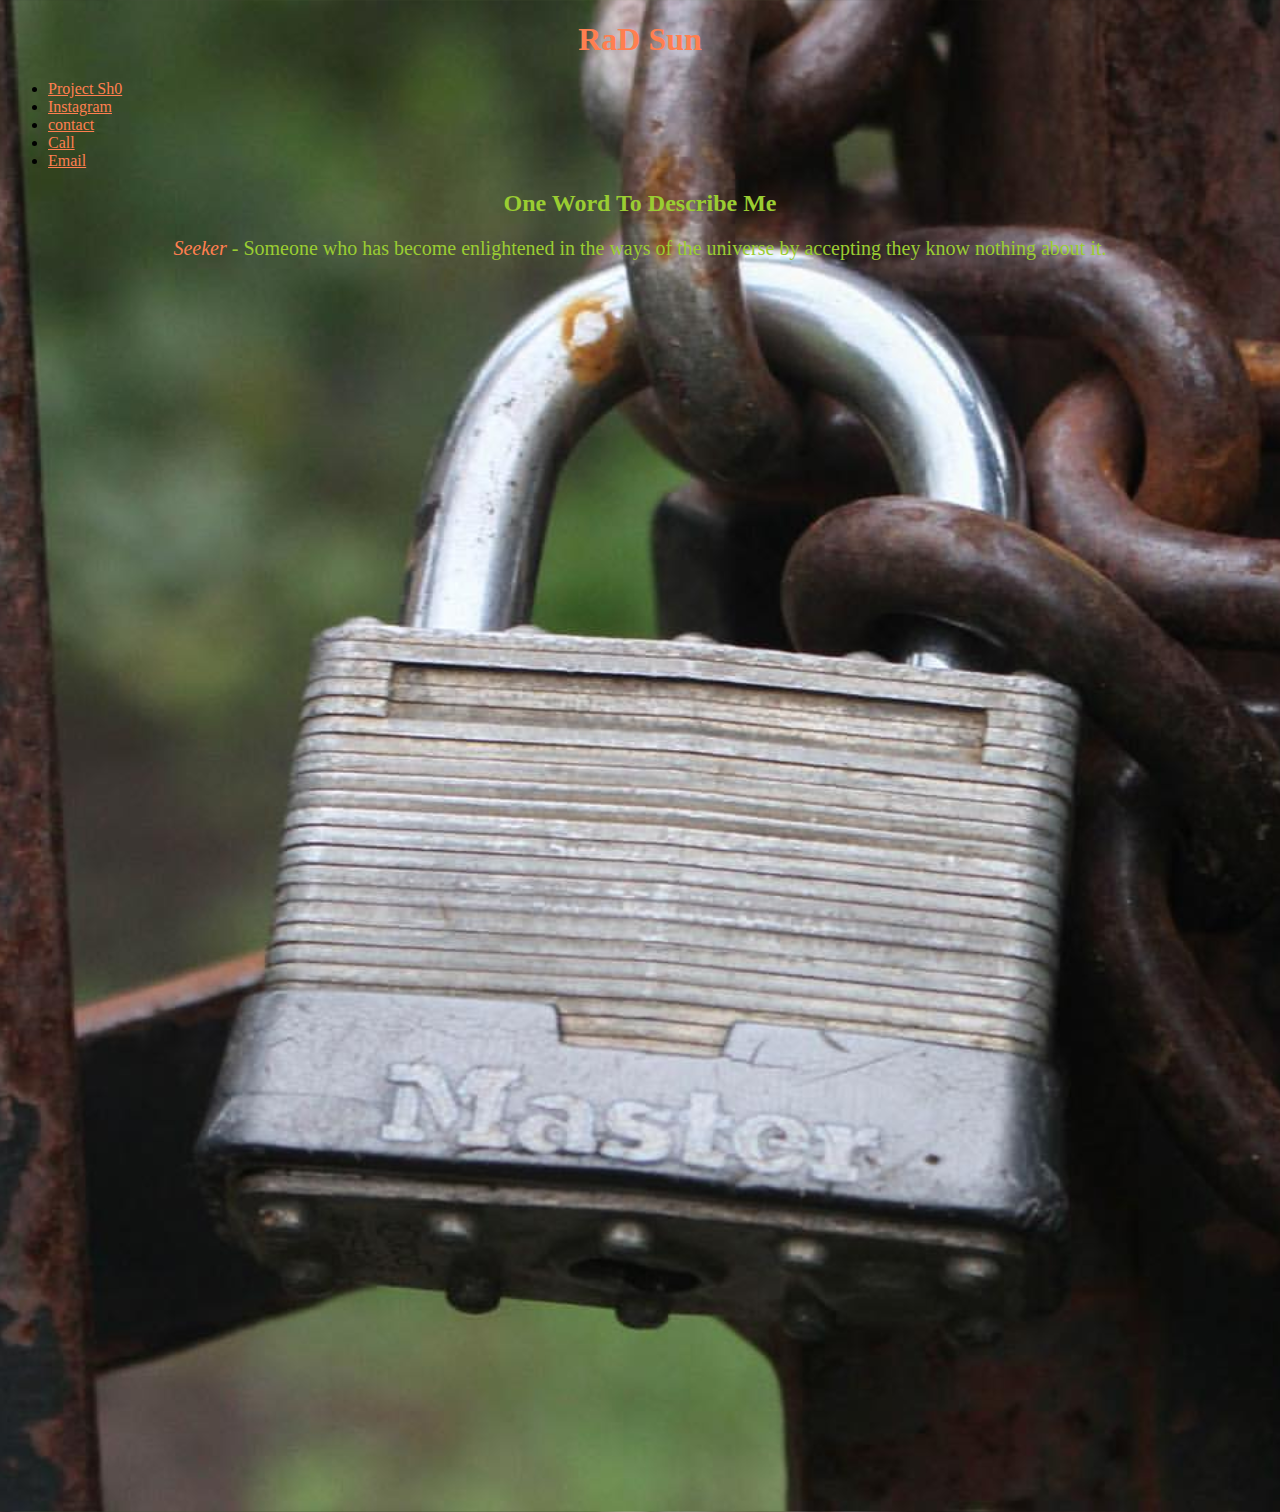
<file: index.html>
<!doctype html>
<html>
    <head>
        <title>Tab-Sun</title>
        <link href="style.css" rel="stylesheet" type="text/css">
        <script src="p5/p5.min.js"></script>             
        <script src="selfie.js"></script>   
    </head>
<body>
    
    
    
    
    
    
    <header>
        
        
        
        
        <h1>RaD Sun</h1>
        <nav>
            <ul>
                <li><a href="about.html">Project Sh0</a></li>
                <li><a href="https://www.instagram.com/p/BcKWQKfF-dCSX0G2SJpmei0nrP7tX32ridqIOM0/?utm_source=ig_share_sheet&igshid=9cj2v0o8prnz">Instagram</a></li>
               
               <li><a href="contact.html">contact</a></li>
                <li><a href="tel:+3478817141">Call</a></li>
                <li><a href="mailto:tgod3223@gmail.com">Email</a></li>
            </ul>
        </nav>
    </header>
    <div>
      
        <h2>One Word To Describe Me</h2>
        <p><b></b> <i>Seeker</i> - Someone who has become enlightened in the ways of the universe by accepting they know nothing about it. 
        
   
            
           <iframe width="560" height="315" src="https://www.youtube.com/embed/mMfxI3r_LyA" frameborder="0" allow="accelerometer; autoplay; encrypted-media; gyroscope; picture-in-picture" allowfullscreen></iframe>
            
            
        
            
   
        </p>
    </div>
    </body>
    
    
            
            
<!--       <footer>-->
    

<!--        <nav>-->
<!--            <ul>-->
<!--                <li><a href="about.html">Project Sh0</a></li>-->
<!--
                <li><a href="https://www.instagram.com/p/BcKWQKfF-dCSX0G2SJpmei0nrP7tX32ridqIOM0/?utm_source=ig_share_sheet&igshid=9cj2v0o8prnz">Instagram</a></li>
               
               <li><a href="contact.html">contact</a></li>
                <li><a href="tel:+3478817141">Call</a></li>
                <li><a href="mailto:tgod3223@gmail.com">Email</a></li>
            </ul>
-->
<!--        </nav>-->
    
    
    
<!--    </footer>     -->
</file>
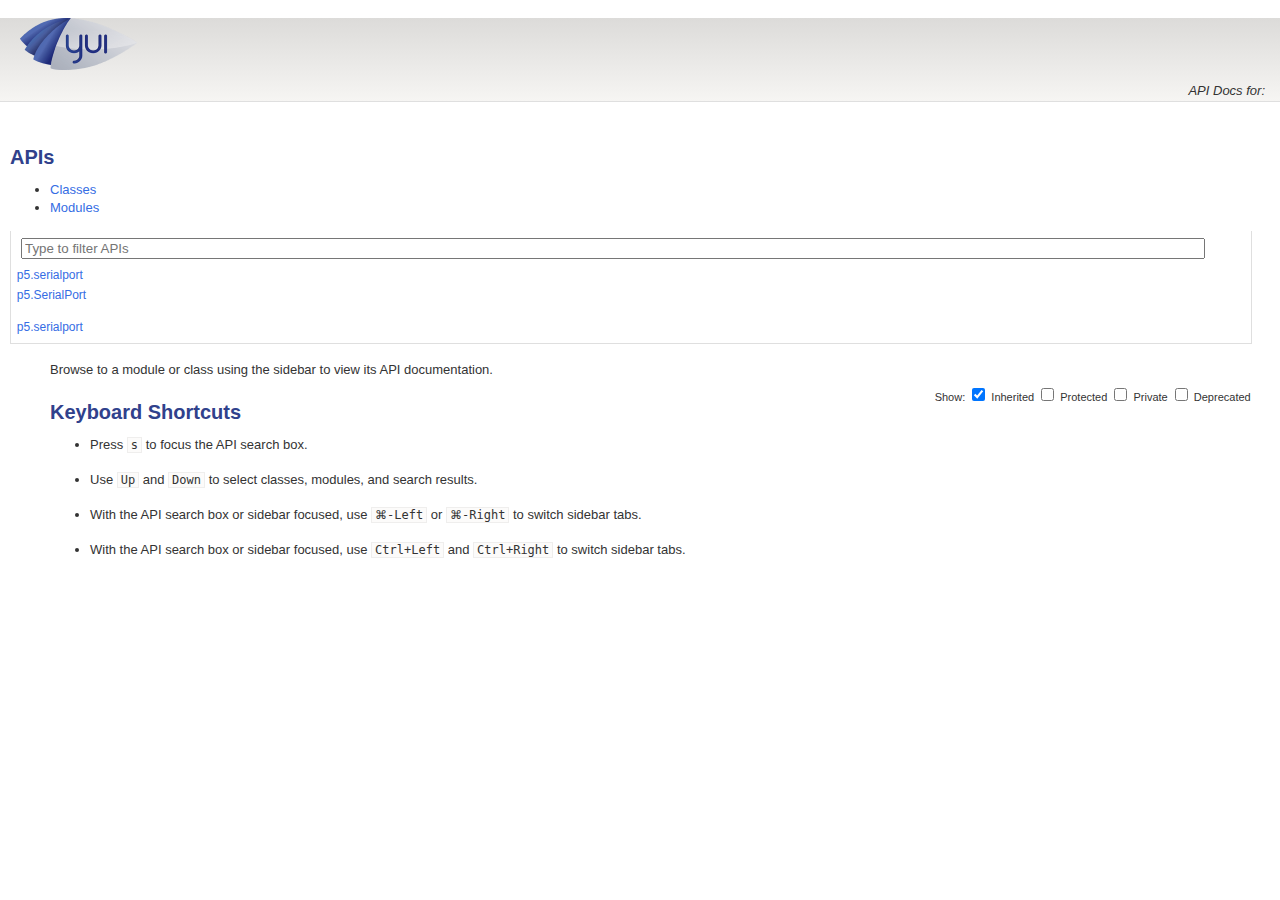
<file: p5/addons/p5.serialport-master/docs/index.html>
<!DOCTYPE html>
<html lang="en">
<head>
    <meta charset="utf-8">
    <title></title>
    <link rel="stylesheet" href="http://yui.yahooapis.com/3.9.1/build/cssgrids/cssgrids-min.css">
    <link rel="stylesheet" href="./assets/vendor/prettify/prettify-min.css">
    <link rel="stylesheet" href="./assets/css/main.css" id="site_styles">
    <link rel="icon" href="./assets/favicon.ico">
    <script src="http://yui.yahooapis.com/combo?3.9.1/build/yui/yui-min.js"></script>
</head>
<body class="yui3-skin-sam">

<div id="doc">
    <div id="hd" class="yui3-g header">
        <div class="yui3-u-3-4">
                <h1><img src="./assets/css/logo.png" title="" width="117" height="52"></h1>
        </div>
        <div class="yui3-u-1-4 version">
            <em>API Docs for: </em>
        </div>
    </div>
    <div id="bd" class="yui3-g">

        <div class="yui3-u-1-4">
            <div id="docs-sidebar" class="sidebar apidocs">
                <div id="api-list">
                    <h2 class="off-left">APIs</h2>
                    <div id="api-tabview" class="tabview">
                        <ul class="tabs">
                            <li><a href="#api-classes">Classes</a></li>
                            <li><a href="#api-modules">Modules</a></li>
                        </ul>
                
                        <div id="api-tabview-filter">
                            <input type="search" id="api-filter" placeholder="Type to filter APIs">
                        </div>
                
                        <div id="api-tabview-panel">
                            <ul id="api-classes" class="apis classes">
                                <li><a href="./classes/p5.serialport.html">p5.serialport</a></li>
                                <li><a href="./classes/p5.SerialPort.html">p5.SerialPort</a></li>
                            </ul>
                
                
                            <ul id="api-modules" class="apis modules">
                                <li><a href="./modules/p5.serialport.html">p5.serialport</a></li>
                            </ul>
                        </div>
                    </div>
                </div>
            </div>
        </div>
        <div class="yui3-u-3-4">
                <div id="api-options">
                    Show:
                    <label for="api-show-inherited">
                        <input type="checkbox" id="api-show-inherited" checked>
                        Inherited
                    </label>
            
                    <label for="api-show-protected">
                        <input type="checkbox" id="api-show-protected">
                        Protected
                    </label>
            
                    <label for="api-show-private">
                        <input type="checkbox" id="api-show-private">
                        Private
                    </label>
                    <label for="api-show-deprecated">
                        <input type="checkbox" id="api-show-deprecated">
                        Deprecated
                    </label>
            
                </div>
            
            <div class="apidocs">
                <div id="docs-main">
                    <div class="content">
    <div class="apidocs">
        <div id="docs-main" class="content">
            <p>
            Browse to a module or class using the sidebar to view its API documentation.
            </p>

            <h2>Keyboard Shortcuts</h2>

            <ul>
                <li><p>Press <kbd>s</kbd> to focus the API search box.</p></li>

                <li><p>Use <kbd>Up</kbd> and <kbd>Down</kbd> to select classes, modules, and search results.</p></li>

                <li class="mac-only"><p>With the API search box or sidebar focused, use <kbd><span class="cmd">&#x2318;</span>-Left</kbd> or <kbd><span class="cmd">&#x2318;</span>-Right</kbd> to switch sidebar tabs.</p></li>

                <li class="pc-only"><p>With the API search box or sidebar focused, use <kbd>Ctrl+Left</kbd> and <kbd>Ctrl+Right</kbd> to switch sidebar tabs.</p></li>
            </ul>
        </div>
    </div>


                    </div>
                </div>
            </div>
        </div>
    </div>
</div>
<script src="./assets/vendor/prettify/prettify-min.js"></script>
<script>prettyPrint();</script>
<script src="./assets/js/yui-prettify.js"></script>
<script src="./assets/../api.js"></script>
<script src="./assets/js/api-filter.js"></script>
<script src="./assets/js/api-list.js"></script>
<script src="./assets/js/api-search.js"></script>
<script src="./assets/js/apidocs.js"></script>
</body>
</html>
</file>
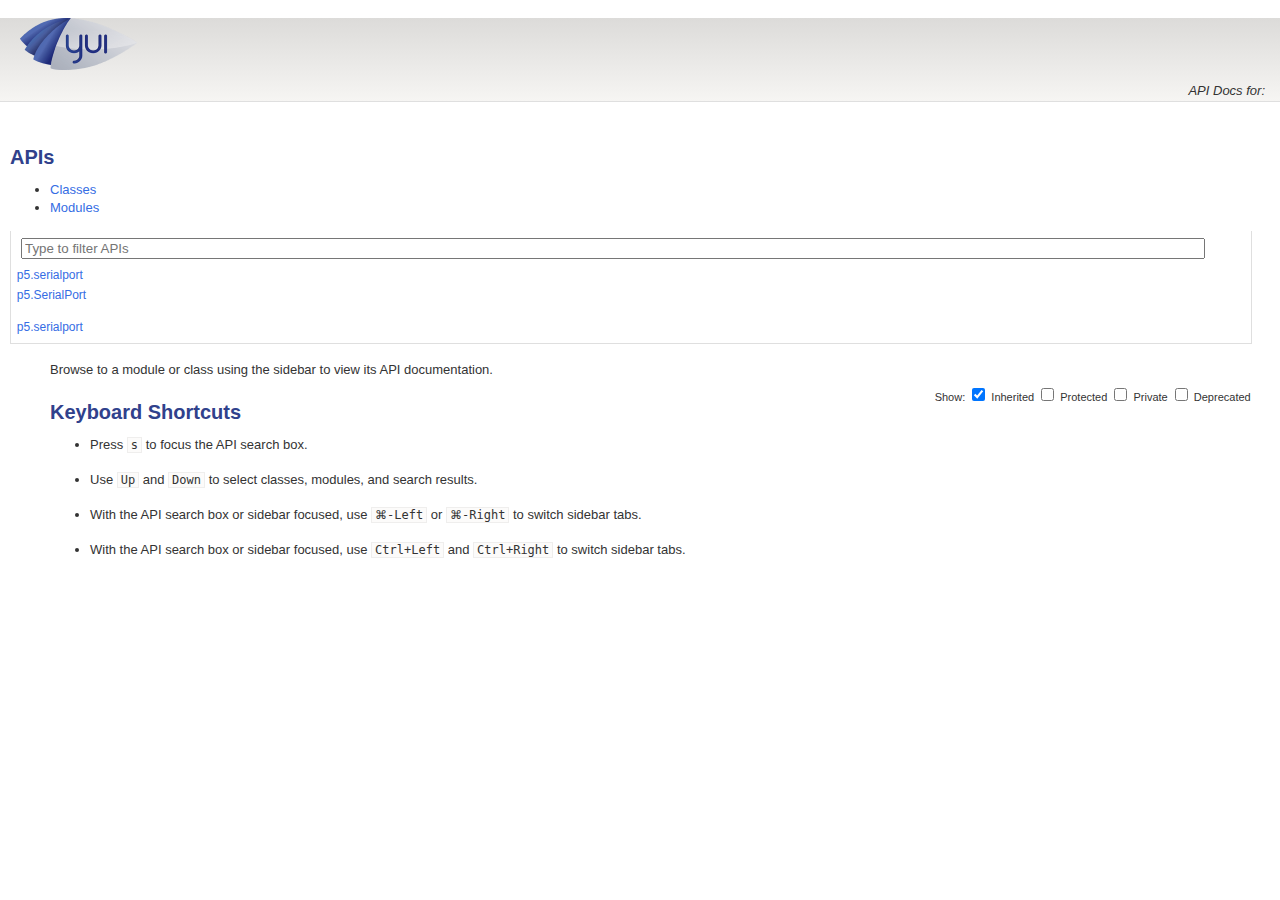
<file: p5/addons/p5.serialport-master/docs/assets/index.html>
<!doctype html>
<html>
    <head>
        <title>Redirector</title>
        <meta http-equiv="refresh" content="0;url=../">
    </head>
    <body>
        <a href="../">Click here to redirect</a>
    </body>
</html>
</file>
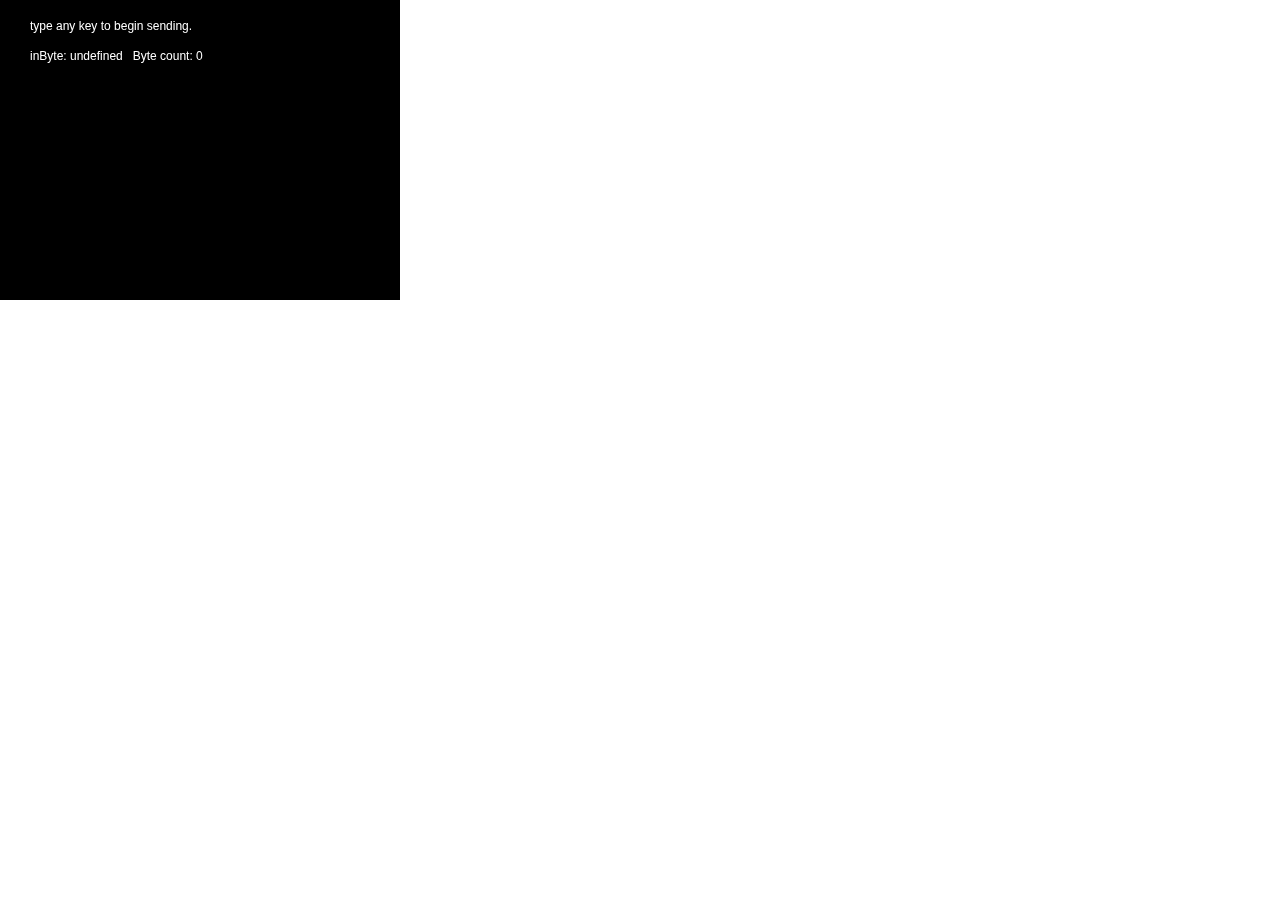
<file: p5/addons/p5.serialport-master/examples/echo2/index.html>
<!DOCTYPE html>
<html>
  <head>
    <meta charset="UTF-8">
    <title>echo2</title>
    <script src="libraries/p5.js" type="text/javascript"></script>

    <script src="libraries/p5.dom.js" type="text/javascript"></script>
    <script src="libraries/p5.sound.js" type="text/javascript"></script>
    <script language="javascript" type="text/javascript" src="../../lib/p5.serialport.js"></script>

    <script src="sketch.js" type="text/javascript"></script>

    <style> body {padding: 0; margin: 0;} canvas {vertical-align: top;} </style>
  </head>
  <body>
  </body>
</html>
</file>
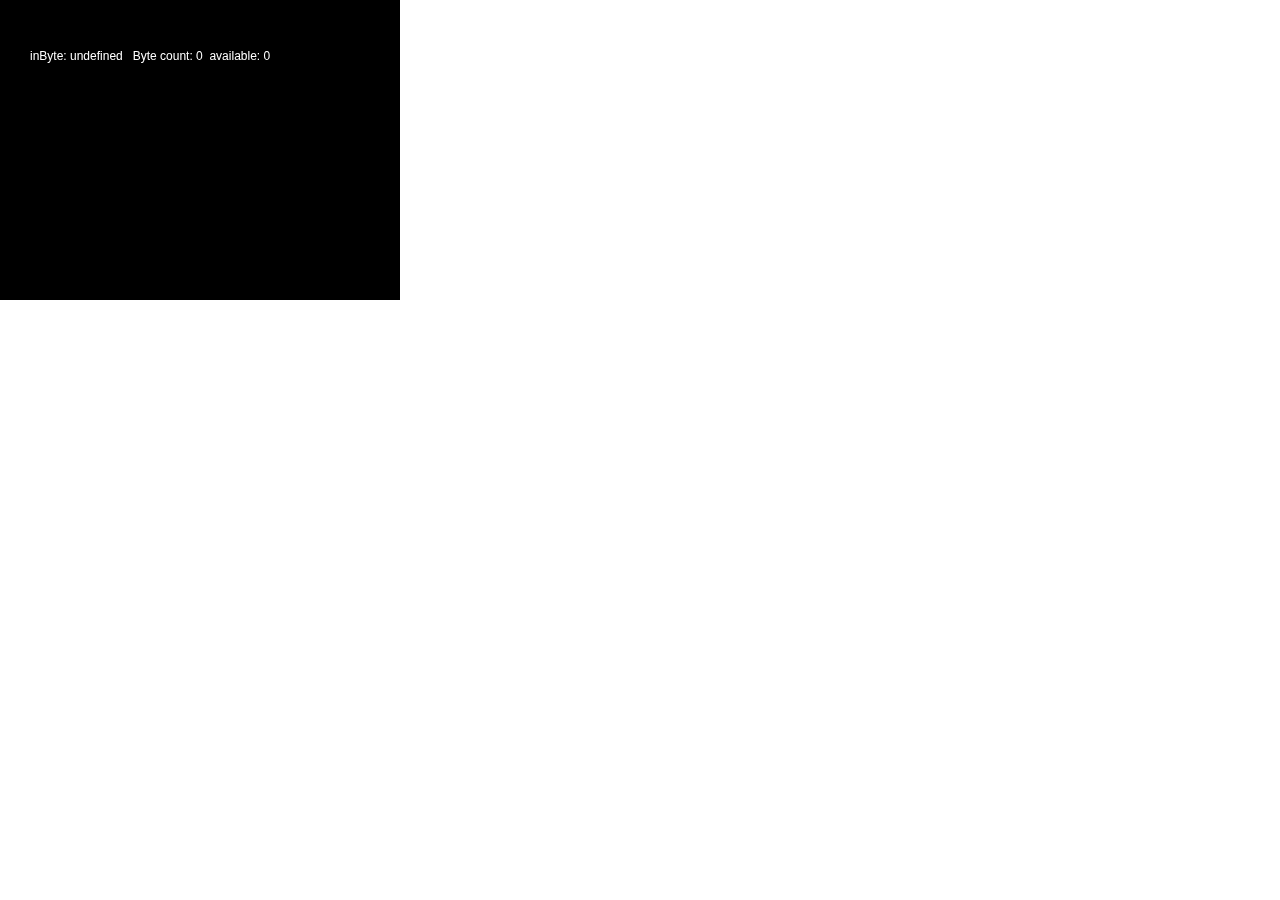
<file: p5/addons/p5.serialport-master/examples/readCount/index.html>
<!DOCTYPE html>
<html>
  <head>
    <meta charset="UTF-8">
    <title>readCount</title>
    <script src="libraries/p5.js" type="text/javascript"></script>

    <script src="libraries/p5.dom.js" type="text/javascript"></script>
    <script src="libraries/p5.sound.js" type="text/javascript"></script>
    <script language="javascript" type="text/javascript" src="../../lib/p5.serialport.js"></script>

    <script src="sketch.js" type="text/javascript"></script>

    <style> body {padding: 0; margin: 0;} canvas {vertical-align: top;} </style>
  </head>
  <body>
  </body>
</html>
</file>
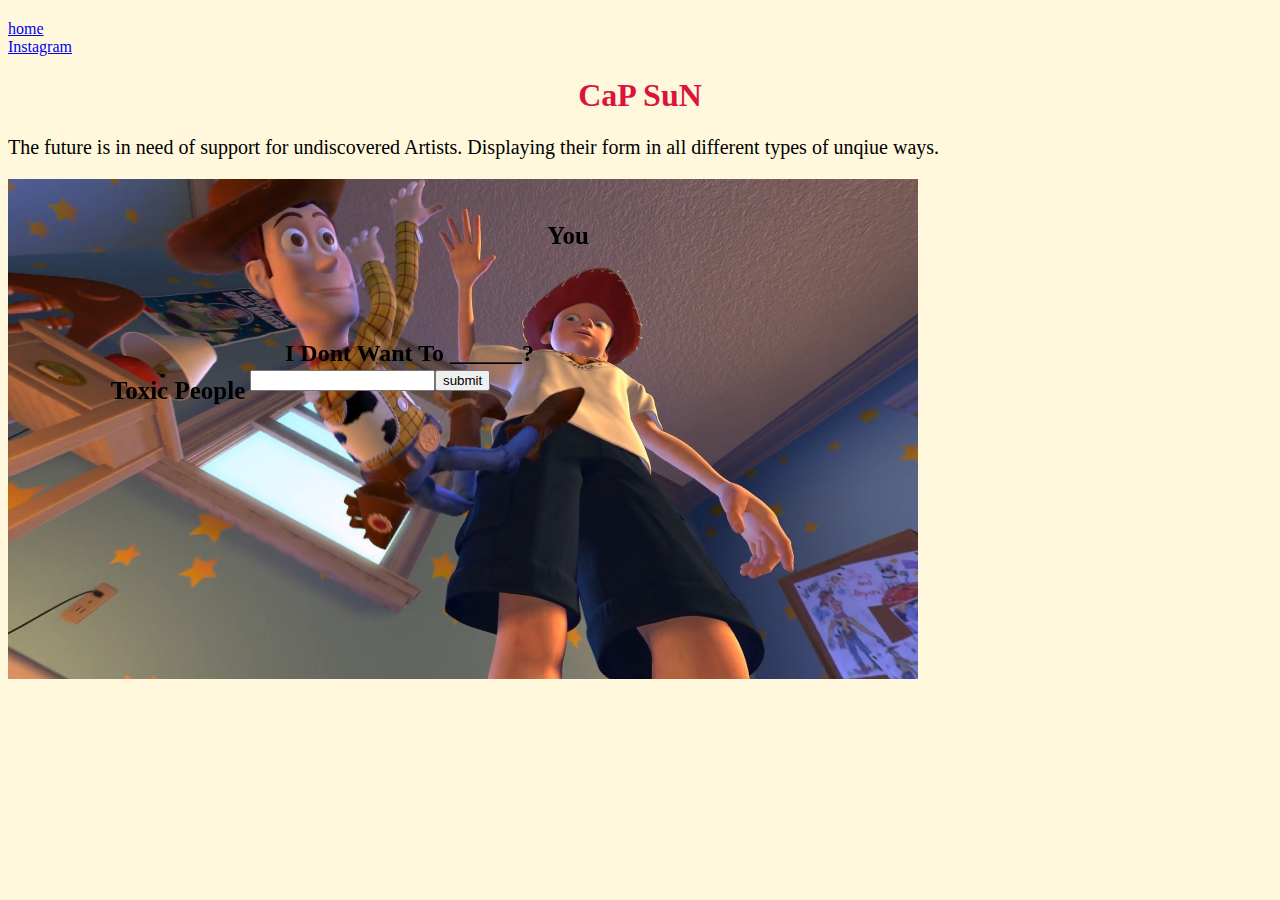
<file: about.html>
<!doctype html>
<html>
    <head>
        <title>about page</title>
        
        <script src="p5/p5.min.js"></script> 
        <script src="p5/addons/p5.dom.min.js"></script>
<!--        <script src="selfie.js"></script>-->
            <script src="meme.js"></script>
    
    
    </head>
    <body>
        <div id="content"></div>
        <p>
            <li><a href="index.html">home</a></li>

            <li><a href="https://www.instagram.com/p/BcKWQKfF-dCSX0G2SJpmei0nrP7tX32ridqIOM0/?utm_source=ig_share_sheet&igshid=9cj2v0o8prnz">Instagram</a></li>
            
            
            
            
            
        </p>
        <h1>CaP SuN</h1>
        
        <p> The future is in need of support for undiscovered Artists. Displaying their form in all different types of unqiue ways. 
            
            
</p>
      
<!--
        <img src="assets/img/lockedflower2.JPG" alt="Trulli" width="300" height="300">

        <img src="assets/img/lockedflower.JPG" alt="Trulli" width="300" height="300">
-->
<!--  <div id="sketch">-->
      
<!--      <script src="p5/p5.min.js"></script>-->
<!--    <script src="p5/addons/p5.dom.min.js"></script>-->
<!--    <script src="sketch.js"></script>-->
 
        
<!--        </div>-->
        

    </body>
    
    
   <style>
body {
  background-color: cornsilk;
}

h1 {
  color: crimson;
  text-align: center;
}

p {
  font-family: verdana;
  font-size: 20px;
} 
    
    
      
        <nav>
            <ul>
                <li><a href="about.html">Project Sh0</a></li>
                <li><a href="https://www.instagram.com/p/BcKWQKfF-dCSX0G2SJpmei0nrP7tX32ridqIOM0/?utm_source=ig_share_sheet&igshid=9cj2v0o8prnz">Instagram</a></li>
               
               <li><a href="contact.html">contact</a></li>
                <li><a href="tel:+3478817141">Call</a></li>
                <li><a href="mailto:tgod3223@gmail.com">Email</a></li>
            </ul>
        </nav>
       
    
    
    
    
    
    
</html>
</file>
<file: style.css>
/*
*
{
    
    margin: 0;
    padding: 0;
}


header
{
    
    
    background-image: url(lockedflower.3JPG.JPG);
    height: 100vh;
    background-size: cover;
    background-position: center;

    

}

*/

        
body {

  background-image: url(assets/img/lockedflower3.JPG);
    height: auto;
    background-size: cover;
    background-position: center;

}

h1 {
  color: coral;
  text-align: center;
}

p {
  font-family: verdana;
  font-size: 20px;
}

a{color: coral;}

a:hover{color:burlywood;}

a:visited{color:yellowgreen;}


h2{
    color:yellowgreen;
    text-align: center;
}


i{
    color: coral;
}


p{
    
    color: yellowgreen;
    text-align: center
}
</file>
<file: p5/addons/p5.serialport-master/docs/assets/vendor/prettify/prettify-min.css>
.pln{color:#000}@media screen{.str{color:#080}.kwd{color:#008}.com{color:#800}.typ{color:#606}.lit{color:#066}.pun,.opn,.clo{color:#660}.tag{color:#008}.atn{color:#606}.atv{color:#080}.dec,.var{color:#606}.fun{color:red}}@media print,projection{.str{color:#060}.kwd{color:#006;font-weight:bold}.com{color:#600;font-style:italic}.typ{color:#404;font-weight:bold}.lit{color:#044}.pun,.opn,.clo{color:#440}.tag{color:#006;font-weight:bold}.atn{color:#404}.atv{color:#060}}pre.prettyprint{padding:2px;border:1px solid #888}ol.linenums{margin-top:0;margin-bottom:0}li.L0,li.L1,li.L2,li.L3,li.L5,li.L6,li.L7,li.L8{list-style-type:none}li.L1,li.L3,li.L5,li.L7,li.L9{background:#eee}
</file>
<file: p5/addons/p5.serialport-master/docs/assets/css/main.css>
/*
Font sizes for all selectors other than the body are given in percentages,
with 100% equal to 13px. To calculate a font size percentage, multiply the
desired size in pixels by 7.6923076923.

Here's a quick lookup table:

10px - 76.923%
11px - 84.615%
12px - 92.308%
13px - 100%
14px - 107.692%
15px - 115.385%
16px - 123.077%
17px - 130.769%
18px - 138.462%
19px - 146.154%
20px - 153.846%
*/

html {
    background: #fff;
    color: #333;
    overflow-y: scroll;
}

body {
    /*font: 13px/1.4 'Lucida Grande', 'Lucida Sans Unicode', 'DejaVu Sans', 'Bitstream Vera Sans', 'Helvetica', 'Arial', sans-serif;*/
    font: 13px/1.4 'Helvetica', 'Arial', sans-serif;
    margin: 0;
    padding: 0;
}

/* -- Links ----------------------------------------------------------------- */
a {
    color: #356de4;
    text-decoration: none;
}

.hidden {
    display: none;
}

a:hover { text-decoration: underline; }

/* "Jump to Table of Contents" link is shown to assistive tools, but hidden from
   sight until it's focused. */
.jump {
    position: absolute;
    padding: 3px 6px;
    left: -99999px;
    top: 0;
}

.jump:focus { left: 40%; }

/* -- Paragraphs ------------------------------------------------------------ */
p { margin: 1.3em 0; }
dd p, td p { margin-bottom: 0; }
dd p:first-child, td p:first-child { margin-top: 0; }

/* -- Headings -------------------------------------------------------------- */
h1, h2, h3, h4, h5, h6 {
    color: #D98527;/*was #f80*/
    font-family: 'Trebuchet MS', sans-serif;
    font-weight: bold;
    line-height: 1.1;
    margin: 1.1em 0 0.5em;
}

h1 {
    font-size: 184.6%;
    color: #30418C;
    margin: 0.75em 0 0.5em;
}

h2 {
    font-size: 153.846%;
    color: #E48A2B;
}

h3 { font-size: 138.462%; }

h4 {
    border-bottom: 1px solid #DBDFEA;
    color: #E48A2B;
    font-size: 115.385%;
    font-weight: normal;
    padding-bottom: 2px;
}

h5, h6 { font-size: 107.692%; }

/* -- Code and examples ----------------------------------------------------- */
code, kbd, pre, samp {
    font-family: Menlo, Monaco, 'DejaVu Sans Mono', 'Bitstream Vera Sans Mono', 'Courier New', Courier, monospace;
    font-size: 92.308%;
    line-height: 1.35;
}

p code, p kbd, p samp, li code {
    background: #FCFBFA;
    border: 1px solid #EFEEED;
    padding: 0 3px;
}

a code, a kbd, a samp,
pre code, pre kbd, pre samp,
table code, table kbd, table samp,
.intro code, .intro kbd, .intro samp,
.toc code, .toc kbd, .toc samp {
    background: none;
    border: none;
    padding: 0;
}

pre.code, pre.terminal, pre.cmd {
    overflow-x: auto;
    *overflow-x: scroll;
    padding: 0.3em 0.6em;
}

pre.code {
    background: #FCFBFA;
    border: 1px solid #EFEEED;
    border-left-width: 5px;
}

pre.terminal, pre.cmd {
    background: #F0EFFC;
    border: 1px solid #D0CBFB;
    border-left: 5px solid #D0CBFB;
}

/* Don't reduce the font size of <code>/<kbd>/<samp> elements inside <pre>
   blocks. */
pre code, pre kbd, pre samp { font-size: 100%; }

/* Used to denote text that shouldn't be selectable, such as line numbers or
   shell prompts. Guess which browser this doesn't work in. */
.noselect {
    -moz-user-select: -moz-none;
    -khtml-user-select: none;
    -webkit-user-select: none;
    -o-user-select: none;
    user-select: none;
}

/* -- Lists ----------------------------------------------------------------- */
dd { margin: 0.2em 0 0.7em 1em; }
dl { margin: 1em 0; }
dt { font-weight: bold; }

/* -- Tables ---------------------------------------------------------------- */
caption, th { text-align: left; }

table {
    border-collapse: collapse;
    width: 100%;
}

td, th {
    border: 1px solid #fff;
    padding: 5px 12px;
    vertical-align: top;
}

td { background: #E6E9F5; }
td dl { margin: 0; }
td dl dl { margin: 1em 0; }
td pre:first-child { margin-top: 0; }

th {
    background: #D2D7E6;/*#97A0BF*/
    border-bottom: none;
    border-top: none;
    color: #000;/*#FFF1D5*/
    font-family: 'Trebuchet MS', sans-serif;
    font-weight: bold;
    line-height: 1.3;
    white-space: nowrap;
}


/* -- Layout and Content ---------------------------------------------------- */
#doc {
    margin: auto;
    min-width: 1024px;
}

.content { padding: 0 20px 0 25px; }

.sidebar {
    padding: 0 15px 0 10px;
}
#bd {
    padding: 7px 0 130px;
    position: relative;
    width: 99%;
}

/* -- Table of Contents ----------------------------------------------------- */

/* The #toc id refers to the single global table of contents, while the .toc
   class refers to generic TOC lists that could be used throughout the page. */

.toc code, .toc kbd, .toc samp { font-size: 100%; }
.toc li { font-weight: bold; }
.toc li li { font-weight: normal; }

/* -- Intro and Example Boxes ----------------------------------------------- */
/*
.intro, .example { margin-bottom: 2em; }
.example {
    -moz-border-radius: 4px;
    -webkit-border-radius: 4px;
    border-radius: 4px;
    -moz-box-shadow: 0 0 5px #bfbfbf;
    -webkit-box-shadow: 0 0 5px #bfbfbf;
    box-shadow: 0 0 5px #bfbfbf;
    padding: 1em;
}
.intro {
    background: none repeat scroll 0 0 #F0F1F8; border: 1px solid #D4D8EB; padding: 0 1em;
}
*/

/* -- Other Styles ---------------------------------------------------------- */

/* These are probably YUI-specific, and should be moved out of Selleck's default
   theme. */

.button {
    border: 1px solid #dadada;
    -moz-border-radius: 3px;
    -webkit-border-radius: 3px;
    border-radius: 3px;
    color: #444;
    display: inline-block;
    font-family: Helvetica, Arial, sans-serif;
    font-size: 92.308%;
    font-weight: bold;
    padding: 4px 13px 3px;
    -moz-text-shadow: 1px 1px 0 #fff;
    -webkit-text-shadow: 1px 1px 0 #fff;
    text-shadow: 1px 1px 0 #fff;
    white-space: nowrap;

    background: #EFEFEF; /* old browsers */
    background: -moz-linear-gradient(top, #f5f5f5 0%, #efefef 50%, #e5e5e5 51%, #dfdfdf 100%); /* firefox */
    background: -webkit-gradient(linear, left top, left bottom, color-stop(0%,#f5f5f5), color-stop(50%,#efefef), color-stop(51%,#e5e5e5), color-stop(100%,#dfdfdf)); /* webkit */
    filter: progid:DXImageTransform.Microsoft.gradient( startColorstr='#f5f5f5', endColorstr='#dfdfdf',GradientType=0 ); /* ie */
}

.button:hover {
    border-color: #466899;
    color: #fff;
    text-decoration: none;
    -moz-text-shadow: 1px 1px 0 #222;
    -webkit-text-shadow: 1px 1px 0 #222;
    text-shadow: 1px 1px 0 #222;

    background: #6396D8; /* old browsers */
    background: -moz-linear-gradient(top, #6396D8 0%, #5A83BC 50%, #547AB7 51%, #466899 100%); /* firefox */
    background: -webkit-gradient(linear, left top, left bottom, color-stop(0%,#6396D8), color-stop(50%,#5A83BC), color-stop(51%,#547AB7), color-stop(100%,#466899)); /* webkit */
    filter: progid:DXImageTransform.Microsoft.gradient( startColorstr='#6396D8', endColorstr='#466899',GradientType=0 ); /* ie */
}

.newwindow { text-align: center; }

.header .version em {
    display: block;
    text-align: right;
}


#classdocs .item {
    border-bottom: 1px solid #466899;
    margin: 1em 0;
    padding: 1.5em;
}

#classdocs .item .params p,
    #classdocs .item .returns p,{
    display: inline;
}

#classdocs .item em code, #classdocs .item em.comment {
    color: green;
}

#classdocs .item em.comment a {
    color: green;
    text-decoration: underline;
}

#classdocs .foundat {
    font-size: 11px;
    font-style: normal;
}

.attrs .emits {
    margin-left: 2em;
    padding: .5em;
    border-left: 1px dashed #ccc;
}

abbr {
    border-bottom: 1px dashed #ccc;
    font-size: 80%;
    cursor: help;
}

.prettyprint li.L0, 
.prettyprint li.L1, 
.prettyprint li.L2, 
.prettyprint li.L3, 
.prettyprint li.L5, 
.prettyprint li.L6, 
.prettyprint li.L7, 
.prettyprint li.L8 {
    list-style: decimal;
}

ul li p {
    margin-top: 0;
}

.method .name {
    font-size: 110%;
}

.apidocs .methods .extends .method,
.apidocs .properties .extends .property,
.apidocs .attrs .extends .attr,
.apidocs .events .extends .event {
    font-weight: bold;
}

.apidocs .methods .extends .inherited,
.apidocs .properties .extends .inherited,
.apidocs .attrs .extends .inherited,
.apidocs .events .extends .inherited {
    font-weight: normal;
}

#hd {
    background: whiteSmoke;
    background: -moz-linear-gradient(top,#DCDBD9 0,#F6F5F3 100%);
    background: -webkit-gradient(linear,left top,left bottom,color-stop(0%,#DCDBD9),color-stop(100%,#F6F5F3));
    filter: progid:DXImageTransform.Microsoft.gradient(startColorstr='#dcdbd9',endColorstr='#F6F5F3',GradientType=0);
    border-bottom: 1px solid #DFDFDF;
    padding: 0 15px 1px 20px;
    margin-bottom: 15px;
}

#hd img {
    margin-right: 10px;
    vertical-align: middle;
}


/* -- API Docs CSS ---------------------------------------------------------- */

/*
This file is organized so that more generic styles are nearer the top, and more
specific styles are nearer the bottom of the file. This allows us to take full
advantage of the cascade to avoid redundant style rules. Please respect this
convention when making changes.
*/

/* -- Generic TabView styles ------------------------------------------------ */

/*
These styles apply to all API doc tabviews. To change styles only for a
specific tabview, see the other sections below.
*/

.yui3-js-enabled .apidocs .tabview {
    visibility: hidden; /* Hide until the TabView finishes rendering. */
    _visibility: visible;
}

.apidocs .tabview.yui3-tabview-content { visibility: visible; }
.apidocs .tabview .yui3-tabview-panel { background: #fff; }

/* -- Generic Content Styles ------------------------------------------------ */

/* Headings */
h2, h3, h4, h5, h6 {
    border: none;
    color: #30418C;
    font-weight: bold;
    text-decoration: none;
}

.link-docs {
    float: right;
    font-size: 15px;
    margin: 4px 4px 6px;
    padding: 6px 30px 5px;
}

.apidocs { zoom: 1; }

/* Generic box styles. */
.apidocs .box {
    border: 1px solid;
    border-radius: 3px;
    margin: 1em 0;
    padding: 0 1em;
}

/* A flag is a compact, capsule-like indicator of some kind. It's used to
   indicate private and protected items, item return types, etc. in an
   attractive and unobtrusive way. */
.apidocs .flag {
    background: #bababa;
    border-radius: 3px;
    color: #fff;
    font-size: 11px;
    margin: 0 0.5em;
    padding: 2px 4px 1px;
}

/* Class/module metadata such as "Uses", "Extends", "Defined in", etc. */
.apidocs .meta {
    background: #f9f9f9;
    border-color: #efefef;
    color: #555;
    font-size: 11px;
    padding: 3px 6px;
}

.apidocs .meta p { margin: 0; }

/* Deprecation warning. */
.apidocs .box.deprecated,
.apidocs .flag.deprecated {
    background: #fdac9f;
    border: 1px solid #fd7775;
}

.apidocs .box.deprecated p { margin: 0.5em 0; }
.apidocs .flag.deprecated { color: #333; }

/* Module/Class intro description. */
.apidocs .intro {
    background: #f0f1f8;
    border-color: #d4d8eb;
}

/* Loading spinners. */
#bd.loading .apidocs,
#api-list.loading .yui3-tabview-panel {
    background: #fff url(../img/spinner.gif) no-repeat center 70px;
    min-height: 150px;
}

#bd.loading .apidocs .content,
#api-list.loading .yui3-tabview-panel .apis {
    display: none;
}

.apidocs .no-visible-items { color: #666; }

/* Generic inline list. */
.apidocs ul.inline {
    display: inline;
    list-style: none;
    margin: 0;
    padding: 0;
}

.apidocs ul.inline li { display: inline; }

/* Comma-separated list. */
.apidocs ul.commas li:after { content: ','; }
.apidocs ul.commas li:last-child:after { content: ''; }

/* Keyboard shortcuts. */
kbd .cmd { font-family: Monaco, Helvetica; }

/* -- Generic Access Level styles ------------------------------------------- */
.apidocs .item.protected,
.apidocs .item.private,
.apidocs .index-item.protected,
.apidocs .index-item.deprecated,
.apidocs .index-item.private {
    display: none;
}

.show-deprecated .item.deprecated,
.show-deprecated .index-item.deprecated,
.show-protected .item.protected,
.show-protected .index-item.protected,
.show-private .item.private,
.show-private .index-item.private {
    display: block;
}

.hide-inherited .item.inherited,
.hide-inherited .index-item.inherited {
    display: none;
}

/* -- Generic Item Index styles --------------------------------------------- */
.apidocs .index { margin: 1.5em 0 3em; }

.apidocs .index h3 {
    border-bottom: 1px solid #efefef;
    color: #333;
    font-size: 13px;
    margin: 2em 0 0.6em;
    padding-bottom: 2px;
}

.apidocs .index .no-visible-items { margin-top: 2em; }

.apidocs .index-list {
    border-color: #efefef;
    font-size: 12px;
    list-style: none;
    margin: 0;
    padding: 0;
    -moz-column-count: 4;
    -moz-column-gap: 10px;
    -moz-column-width: 170px;
    -ms-column-count: 4;
    -ms-column-gap: 10px;
    -ms-column-width: 170px;
    -o-column-count: 4;
    -o-column-gap: 10px;
    -o-column-width: 170px;
    -webkit-column-count: 4;
    -webkit-column-gap: 10px;
    -webkit-column-width: 170px;
    column-count: 4;
    column-gap: 10px;
    column-width: 170px;
}

.apidocs .no-columns .index-list {
    -moz-column-count: 1;
    -ms-column-count: 1;
    -o-column-count: 1;
    -webkit-column-count: 1;
    column-count: 1;
}

.apidocs .index-item { white-space: nowrap; }

.apidocs .index-item .flag {
    background: none;
    border: none;
    color: #afafaf;
    display: inline;
    margin: 0 0 0 0.2em;
    padding: 0;
}

/* -- Generic API item styles ----------------------------------------------- */
.apidocs .args {
    display: inline;
    margin: 0 0.5em;
}

.apidocs .flag.chainable { background: #46ca3b; }
.apidocs .flag.protected { background: #9b86fc; }
.apidocs .flag.private { background: #fd6b1b; }
.apidocs .flag.async { background: #356de4; }
.apidocs .flag.required { background: #e60923; }

.apidocs .item {
    border-bottom: 1px solid #efefef;
    margin: 1.5em 0 2em;
    padding-bottom: 2em;
}

.apidocs .item h4,
.apidocs .item h5,
.apidocs .item h6 {
    color: #333;
    font-family: inherit;
    font-size: 100%;
}

.apidocs .item .description p,
.apidocs .item pre.code {
    margin: 1em 0 0;
}

.apidocs .item .meta {
    background: none;
    border: none;
    padding: 0;
}

.apidocs .item .name {
    display: inline;
    font-size: 14px;
}

.apidocs .item .type,
.apidocs .item .type a,
.apidocs .returns-inline {
    color: #555;
}

.apidocs .item .type,
.apidocs .returns-inline {
    font-size: 11px;
    margin: 0 0 0 0;
}

.apidocs .item .type a { border-bottom: 1px dotted #afafaf; }
.apidocs .item .type a:hover { border: none; }

/* -- Item Parameter List --------------------------------------------------- */
.apidocs .params-list {
    list-style: square;
    margin: 1em 0 0 2em;
    padding: 0;
}

.apidocs .param { margin-bottom: 1em; }

.apidocs .param .type,
.apidocs .param .type a {
    color: #666;
}

.apidocs .param .type {
    margin: 0 0 0 0.5em;
    *margin-left: 0.5em;
}

.apidocs .param-name { font-weight: bold; }

/* -- Item "Emits" block ---------------------------------------------------- */
.apidocs .item .emits {
    background: #f9f9f9;
    border-color: #eaeaea;
}

/* -- Item "Returns" block -------------------------------------------------- */
.apidocs .item .returns .type,
.apidocs .item .returns .type a {
    font-size: 100%;
    margin: 0;
}

/* -- Class Constructor block ----------------------------------------------- */
.apidocs .constructor .item {
    border: none;
    padding-bottom: 0;
}

/* -- File Source View ------------------------------------------------------ */
.apidocs .file pre.code,
#doc .apidocs .file pre.prettyprint {
    background: inherit;
    border: none;
    overflow: visible;
    padding: 0;
}

.apidocs .L0,
.apidocs .L1,
.apidocs .L2,
.apidocs .L3,
.apidocs .L4,
.apidocs .L5,
.apidocs .L6,
.apidocs .L7,
.apidocs .L8,
.apidocs .L9 {
    background: inherit;
}

/* -- Submodule List -------------------------------------------------------- */
.apidocs .module-submodule-description {
    font-size: 12px;
    margin: 0.3em 0 1em;
}

.apidocs .module-submodule-description p:first-child { margin-top: 0; }

/* -- Sidebar TabView ------------------------------------------------------- */
#api-tabview { margin-top: 0.6em; }

#api-tabview-filter,
#api-tabview-panel {
    border: 1px solid #dfdfdf;
}

#api-tabview-filter {
    border-bottom: none;
    border-top: none;
    padding: 0.6em 10px 0 10px;
}

#api-tabview-panel { border-top: none; }
#api-filter { width: 97%; }

/* -- Content TabView ------------------------------------------------------- */
#classdocs .yui3-tabview-panel { border: none; }

/* -- Source File Contents -------------------------------------------------- */
.prettyprint li.L0,
.prettyprint li.L1,
.prettyprint li.L2,
.prettyprint li.L3,
.prettyprint li.L5,
.prettyprint li.L6,
.prettyprint li.L7,
.prettyprint li.L8 {
    list-style: decimal;
}

/* -- API options ----------------------------------------------------------- */
#api-options {
    font-size: 11px;
    margin-top: 2.2em;
    position: absolute;
    right: 1.5em;
}

/*#api-options label { margin-right: 0.6em; }*/

/* -- API list -------------------------------------------------------------- */
#api-list {
    margin-top: 1.5em;
    *zoom: 1;
}

.apis {
    font-size: 12px;
    line-height: 1.4;
    list-style: none;
    margin: 0;
    padding: 0.5em 0 0.5em 0.4em;
}

.apis a {
    border: 1px solid transparent;
    display: block;
    margin: 0 0 0 -4px;
    padding: 1px 4px 0;
    text-decoration: none;
    _border: none;
    _display: inline;
}

.apis a:hover,
.apis a:focus {
    background: #E8EDFC;
    background: -moz-linear-gradient(top, #e8edfc 0%, #becef7 100%);
    background: -webkit-gradient(linear, left top, left bottom, color-stop(0%,#E8EDFC), color-stop(100%,#BECEF7));
    border-color: #AAC0FA;
    border-radius: 3px;
    color: #333;
    outline: none;
}

.api-list-item a:hover,
.api-list-item a:focus {
    font-weight: bold;
    text-shadow: 1px 1px 1px #fff;
}

.apis .message { color: #888; }
.apis .result a { padding: 3px 5px 2px; }

.apis .result .type {
    right: 4px;
    top: 7px;
}

.api-list-item .yui3-highlight {
    font-weight: bold;
}
</file>
